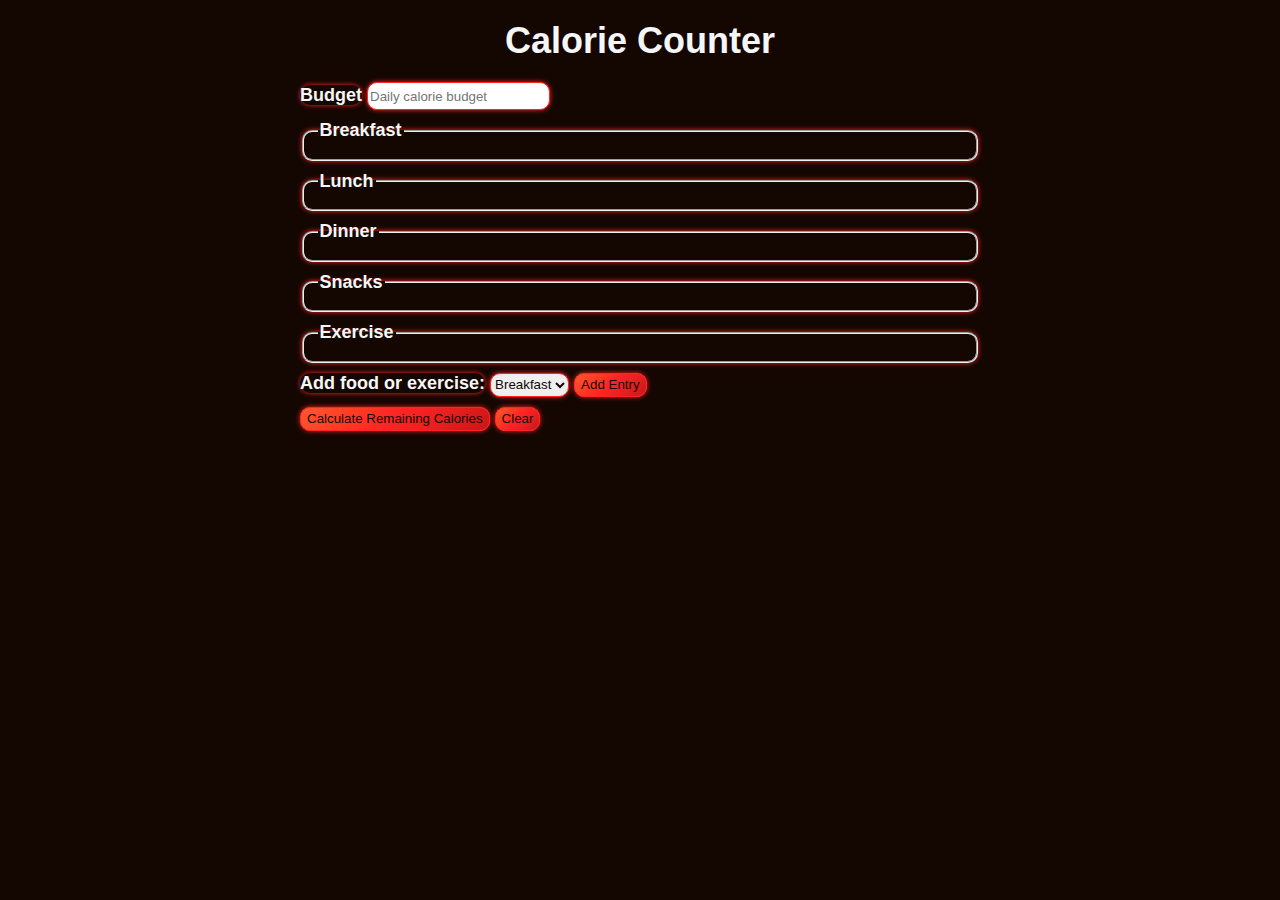
<file: Project1-CalorieCounter/index.html>
<!DOCTYPE html>
<html lang="en">
  <head>
    <meta charset="utf-8" />
    <meta name="viewport" content="width=device-width, initial-scale=1.0" />
    <link rel="stylesheet" href="styles.css" />
    <title>Calorie Counter</title>
  </head>
  <body>
    <main>
      <h1>Calorie Counter</h1>
      <div class="container">
        <form id="calorie-counter">
          <label for="budget">Budget</label>
          <input
            type="number"
            min="0"
            id="budget"
            placeholder="Daily calorie budget"
            required
          />
          <fieldset id="breakfast">
            <legend>Breakfast</legend>
            <div class="input-container"></div>
          </fieldset>
          <fieldset id="lunch">
            <legend>Lunch</legend>
            <div class="input-container"></div>
          </fieldset>
          <fieldset id="dinner">
            <legend>Dinner</legend>
            <div class="input-container"></div>
          </fieldset>
          <fieldset id="snacks">
            <legend>Snacks</legend>
            <div class="input-container"></div>
          </fieldset>
          <fieldset id="exercise">
            <legend>Exercise</legend>
            <div class="input-container"></div>
          </fieldset>
          <div class="controls">
            <span>
              <label for="entry-dropdown">Add food or exercise:</label>
              <select id="entry-dropdown" name="options">
                <option value="breakfast" selected>Breakfast</option>
                <option value="lunch">Lunch</option>
                <option value="dinner">Dinner</option>
                <option value="snacks">Snacks</option>
                <option value="exercise">Exercise</option>
              </select>
              <button type="button" id="add-entry">Add Entry</button>
            </span>
          </div>
          <div>
            <button type="submit">
              Calculate Remaining Calories
            </button>
            <button type="button" id="clear">Clear</button>
          </div>
        </form>
        <div id="output" class="output hide"></div>
      </div>
    </main>
    <script src="./script.js"></script>
  </body>
</html>
</file>
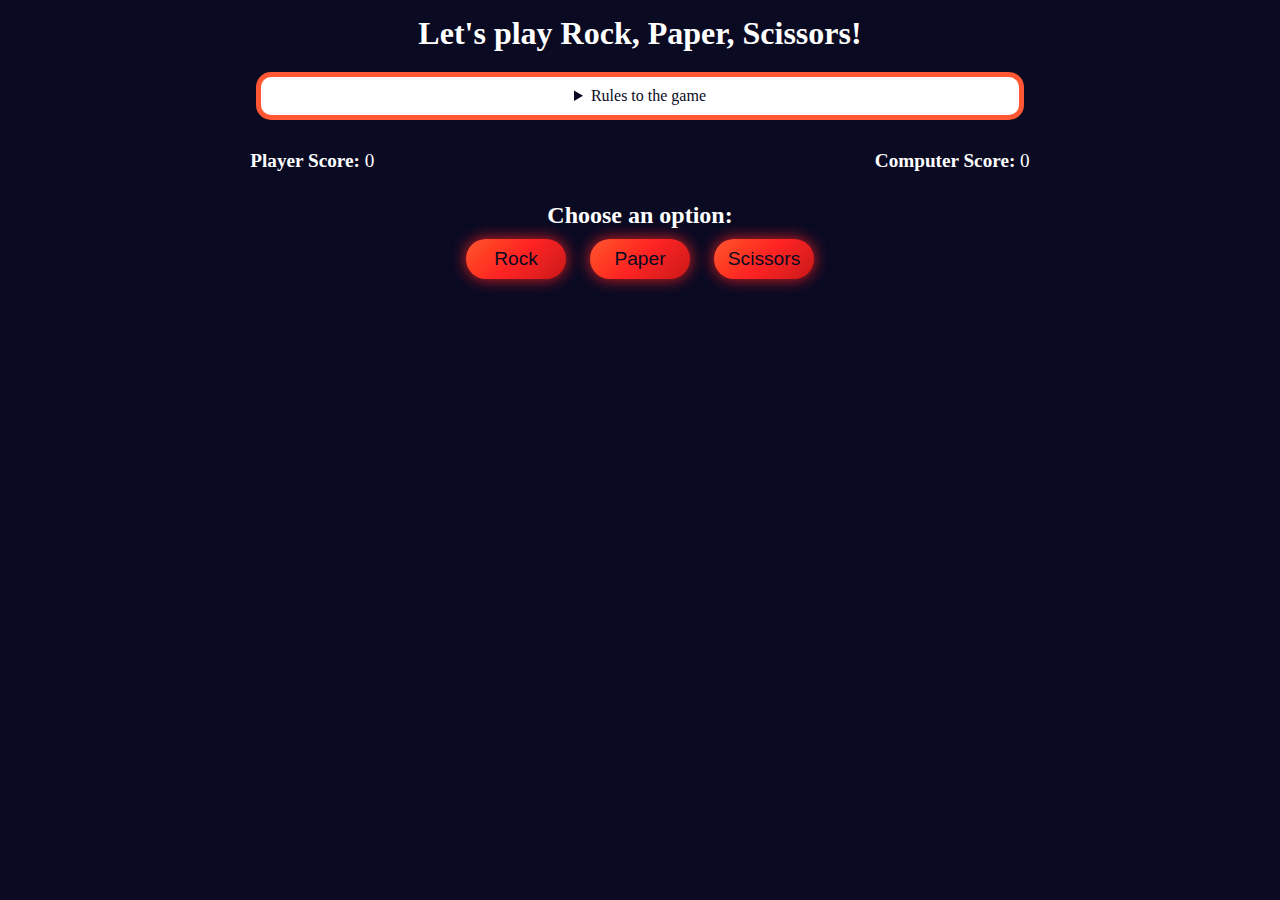
<file: Project2-RockPaperScissorsGame/index.html>
<!DOCTYPE html>
<html lang="en">
  <head>
    <meta charset="UTF-8" />
    <meta name="viewport" content="width=device-width, initial-scale=1.0" />
    <title>Rock, Paper, Scissors game</title>
    <link rel="stylesheet" href="./styles.css" />
  </head>
  <body>
    <h1>Let's play Rock, Paper, Scissors!</h1>
    <main>
      <details class="rules-container">
        <summary>Rules to the game</summary>

        <p>You will be playing against the computer.</p>
        <p>You can choose between Rock, Paper, and Scissors.</p>
        <p>The first one to three points wins.</p>

        <p>Here are the rules to getting a point in the game:</p>
        <ul>
          <li>Rock beats Scissors</li>
          <li>Scissors beats Paper</li>
          <li>Paper beats Rock</li>
        </ul>
        <p>
          If the player and computer choose the same option (Ex. Paper and
          Paper), then no one gets the point.
        </p>
      </details>

      <div class="score-container">
        <strong
          >Player Score: <span class="score" id="player-score">0</span></strong
        >
        <strong
          >Computer Score:
          <span class="score" id="computer-score">0</span></strong
        >
      </div>

      <section class="options-container">
        <h2>Choose an option:</h2>
        <div class="btn-container">
          <button id="rock-btn" class="btn">Rock</button>
          <button id="paper-btn" class="btn">Paper</button>
          <button id="scissors-btn" class="btn">Scissors</button>
        </div>
      </section>

      <div class="results-container">
        <p id="results-msg"></p>
        <p id="winner-msg"></p>
        <button class="btn" id="reset-game-btn">Play again?</button>
      </div>
    </main>
    <script src="./script.js"></script>
  </body>
</html>
</file>
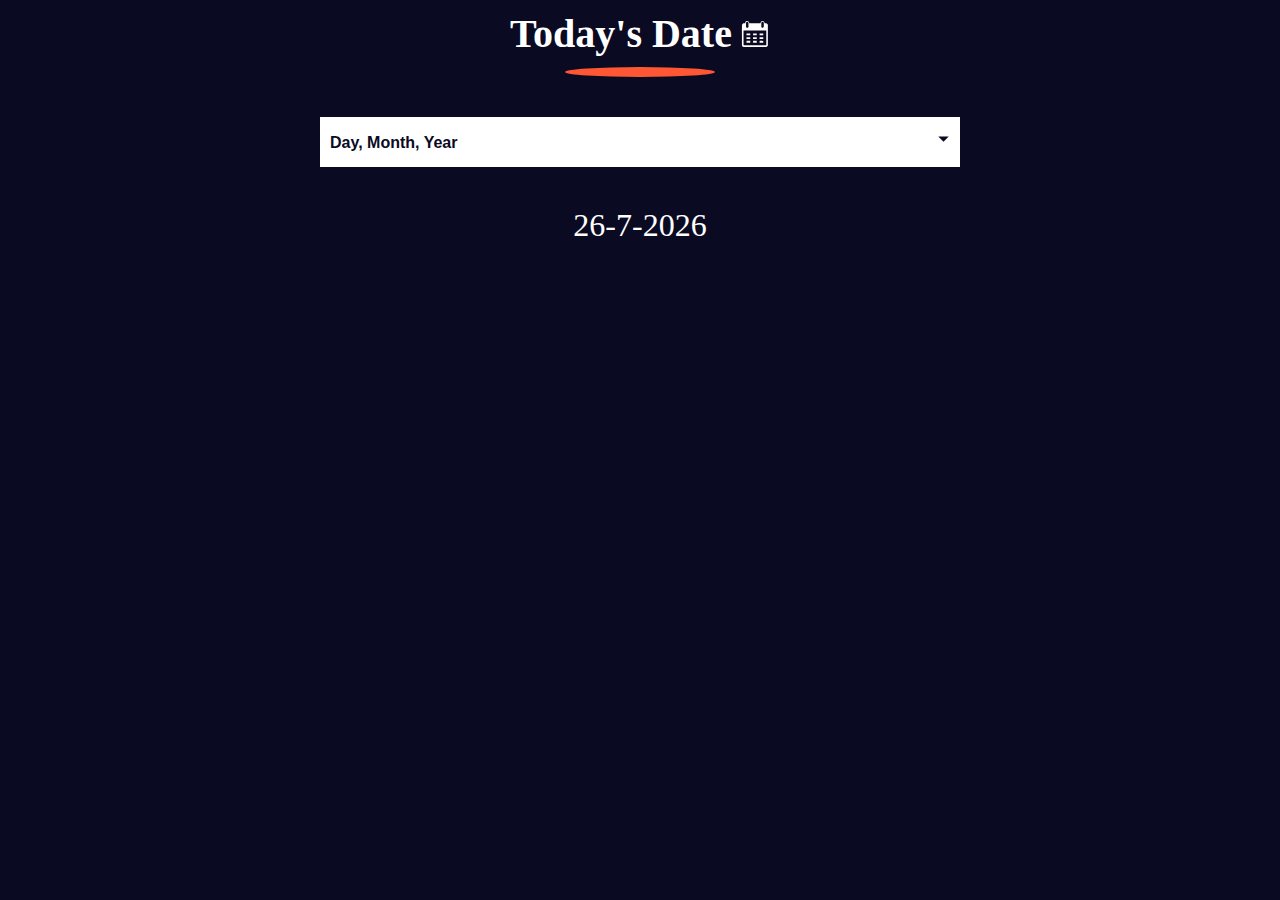
<file: Project4-DateFormatter/index.html>
<!DOCTYPE html>
<html lang="en">
  <head>
    <meta charset="UTF-8" />
    <meta http-equiv="X-UA-Compatible" content="IE=edge" />
    <meta name="viewport" content="width=device-width, initial-scale=1.0" />
    <title>Learn the Date Object by Building a Date Formatter</title>
    <link rel="stylesheet" href="./styles.css" />
  </head>
  <body>
    <main>
      <div class="title-container">
        <h1 class="title">Today's Date</h1>

        <svg
          class="date-svg"
          xmlns="http://www.w3.org/2000/svg"
          version="1.0"
          width="512.000000pt"
          height="512.000000pt"
          viewBox="0 0 512.000000 512.000000"
          preserveAspectRatio="xMidYMid meet"
        >
          <g
            transform="translate(0.000000,512.000000) scale(0.100000,-0.100000)"
            fill="#fff"
            stroke="none"
          >
            <path
              d="M1145 4777 c-71 -24 -120 -54 -164 -102 -59 -64 -83 -124 -89 -216 l-4 -77 -147 -3 c-142 -4 -149 -5 -213 -37 -81 -40 -149 -111 -177 -188 -21 -54 -21 -64 -21 -1789 0 -1725 0 -1735 21 -1789 28 -77 96 -148 177 -188 l67 -33 1950 0 1950 0 67 33 c74 36 133 96 170 170 l23 47 0 1760 0 1760 -23 47 c-37 74 -96 134 -169 170 -63 31 -71 32 -213 36 l-148 4 -4 77 c-8 133 -82 242 -200 297 -54 25 -75 29 -148 29 -94 -1 -151 -20 -220 -75 -75 -59 -130 -181 -130 -287 l0 -43 -954 0 -954 0 -7 74 c-12 137 -89 251 -201 303 -66 30 -179 39 -239 20z m209 -164 c23 -16 52 -49 66 -73 l25 -45 0 -365 0 -365 -28 -47 c-30 -52 -88 -92 -149 -103 -54 -10 -137 17 -175 57 -65 69 -64 60 -61 471 l3 373 27 41 c17 26 45 50 80 68 71 35 151 31 212 -12z m2594 11 c41 -20 59 -37 82 -78 l30 -51 0 -360 c0 -329 -2 -364 -19 -401 -36 -79 -137 -133 -222 -119 -57 10 -125 58 -151 107 -23 42 -23 50 -26 388 -3 377 -1 403 51 465 62 76 162 95 255 49z m537 -2717 l0 -1239 -24 -19 c-23 -19 -67 -19 -1916 -19 -1849 0 -1893 0 -1916 19 l-24 19 -3 1241 -2 1241 1942 -2 1943 -3 0 -1238z"
            />
            <path
              d="M1112 2493 l3 -158 318 -3 317 -2 0 160 0 160 -320 0 -321 0 3 -157z"
            />
            <path
              d="M2230 2490 l0 -160 315 0 315 0 0 160 0 160 -315 0 -315 0 0 -160z"
            />
            <path
              d="M3342 2493 l3 -158 310 0 310 0 3 158 3 157 -316 0 -316 0 3 -157z"
            />
            <path
              d="M1110 1855 l0 -155 320 0 320 0 0 155 0 155 -320 0 -320 0 0 -155z"
            />
            <path
              d="M2230 1855 l0 -155 315 0 315 0 0 155 0 155 -315 0 -315 0 0 -155z"
            />
            <path
              d="M3340 1855 l0 -155 315 0 315 0 0 155 0 155 -315 0 -315 0 0 -155z"
            />
            <path
              d="M1117 1383 c-4 -3 -7 -78 -7 -165 l0 -158 320 0 320 0 0 165 0 165 -313 0 c-173 0 -317 -3 -320 -7z"
            />
            <path
              d="M2230 1225 l0 -165 315 0 315 0 0 165 0 165 -315 0 -315 0 0 -165z"
            />
            <path
              d="M3347 1383 c-4 -3 -7 -78 -7 -165 l0 -158 315 0 315 0 -2 163 -3 162 -306 3 c-168 1 -308 -1 -312 -5z"
            />
          </g>
        </svg>
      </div>
      <div class="divider"></div>

      <div class="dropdown-container">
        <select name="date-options" id="date-options">
          <option value="dd-mm-yyyy">Day, Month, Year</option>
          <option value="yyyy-mm-dd">Year, Month, Day</option>
          <option value="mm-dd-yyyy-h-mm">
            Month, Day, Year, Hours, Minutes
          </option>
        </select>
        <div class="select-icon">
          <svg
            class="icon"
            xmlns="http://www.w3.org/2000/svg"
            width="25"
            height="35"
            viewBox="0 0 24 24"
          >
            <rect x="0" fill="none" width="24" height="24" />

            <g>
              <path d="M7 10l5 5 5-5" />
            </g>
          </svg>
        </div>
      </div>

      <p id="current-date"></p>
    </main>

    <script src="./script.js"></script>
  </body>
</html>
</file>
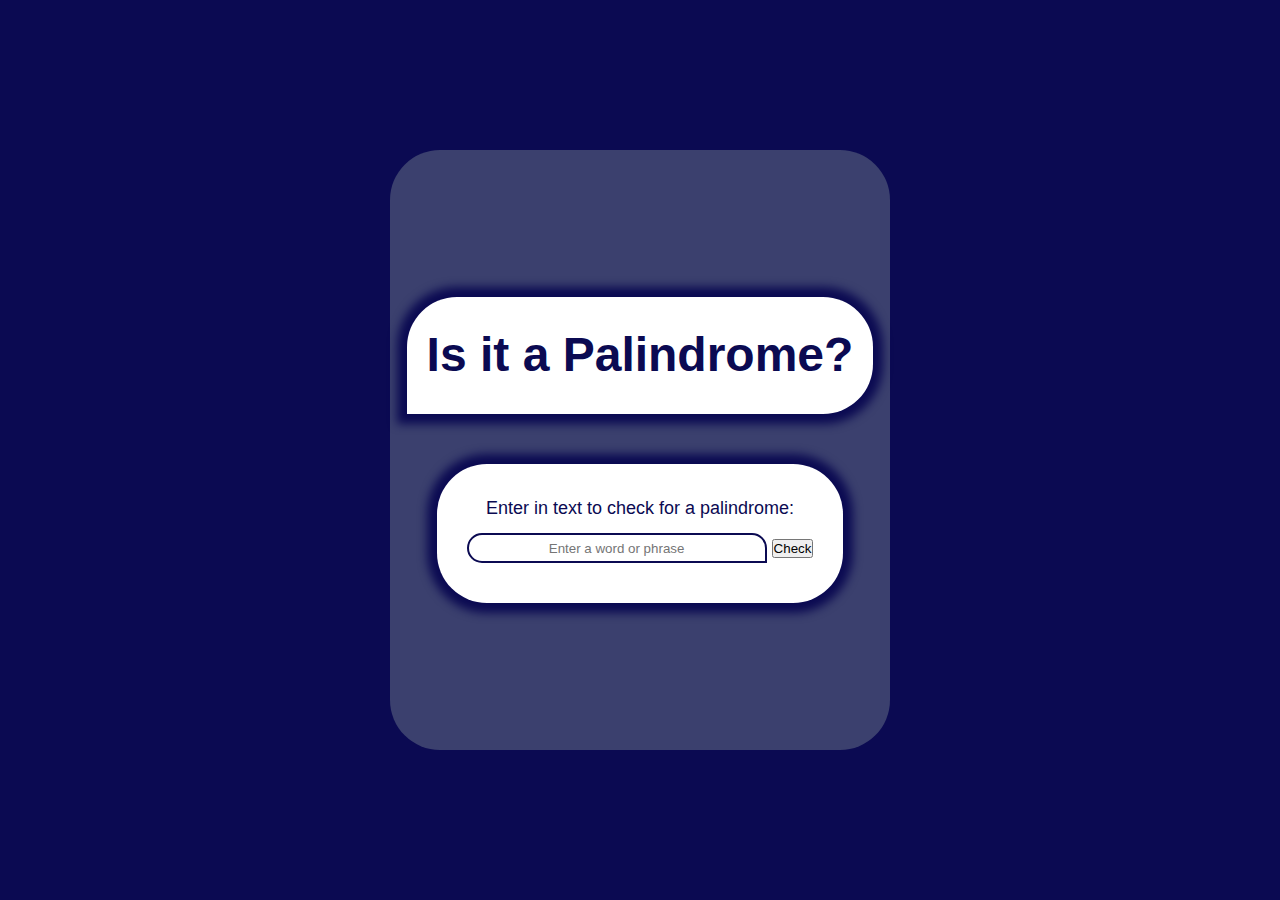
<file: Project5-PalindromeChecker/index.html>
<!DOCTYPE html>
<html lang="en">
  <head>
    <meta charset="UTF-8" />
    <meta name="viewport" content="width=device-width, initial-scale=1.0" />
    <link rel="stylesheet" href="styles.css" />
    <title>Palindrome Checker</title>
  </head>
  <body>
    <main>
      <h1>Is it a Palindrome?</h1>
      <div id="pal-container">
        <p>Enter in text to check for a palindrome:</p>
        <div id="input-container">
          <input
            id="text-input"
            type="text"
            placeholder="Enter a word or phrase"
          />
          <button id="check-button">Check</button>
        </div>
        <div id="result"></div>
      </div>
    </main>
    <script src="script.js"></script>
  </body>
</html>
</file>
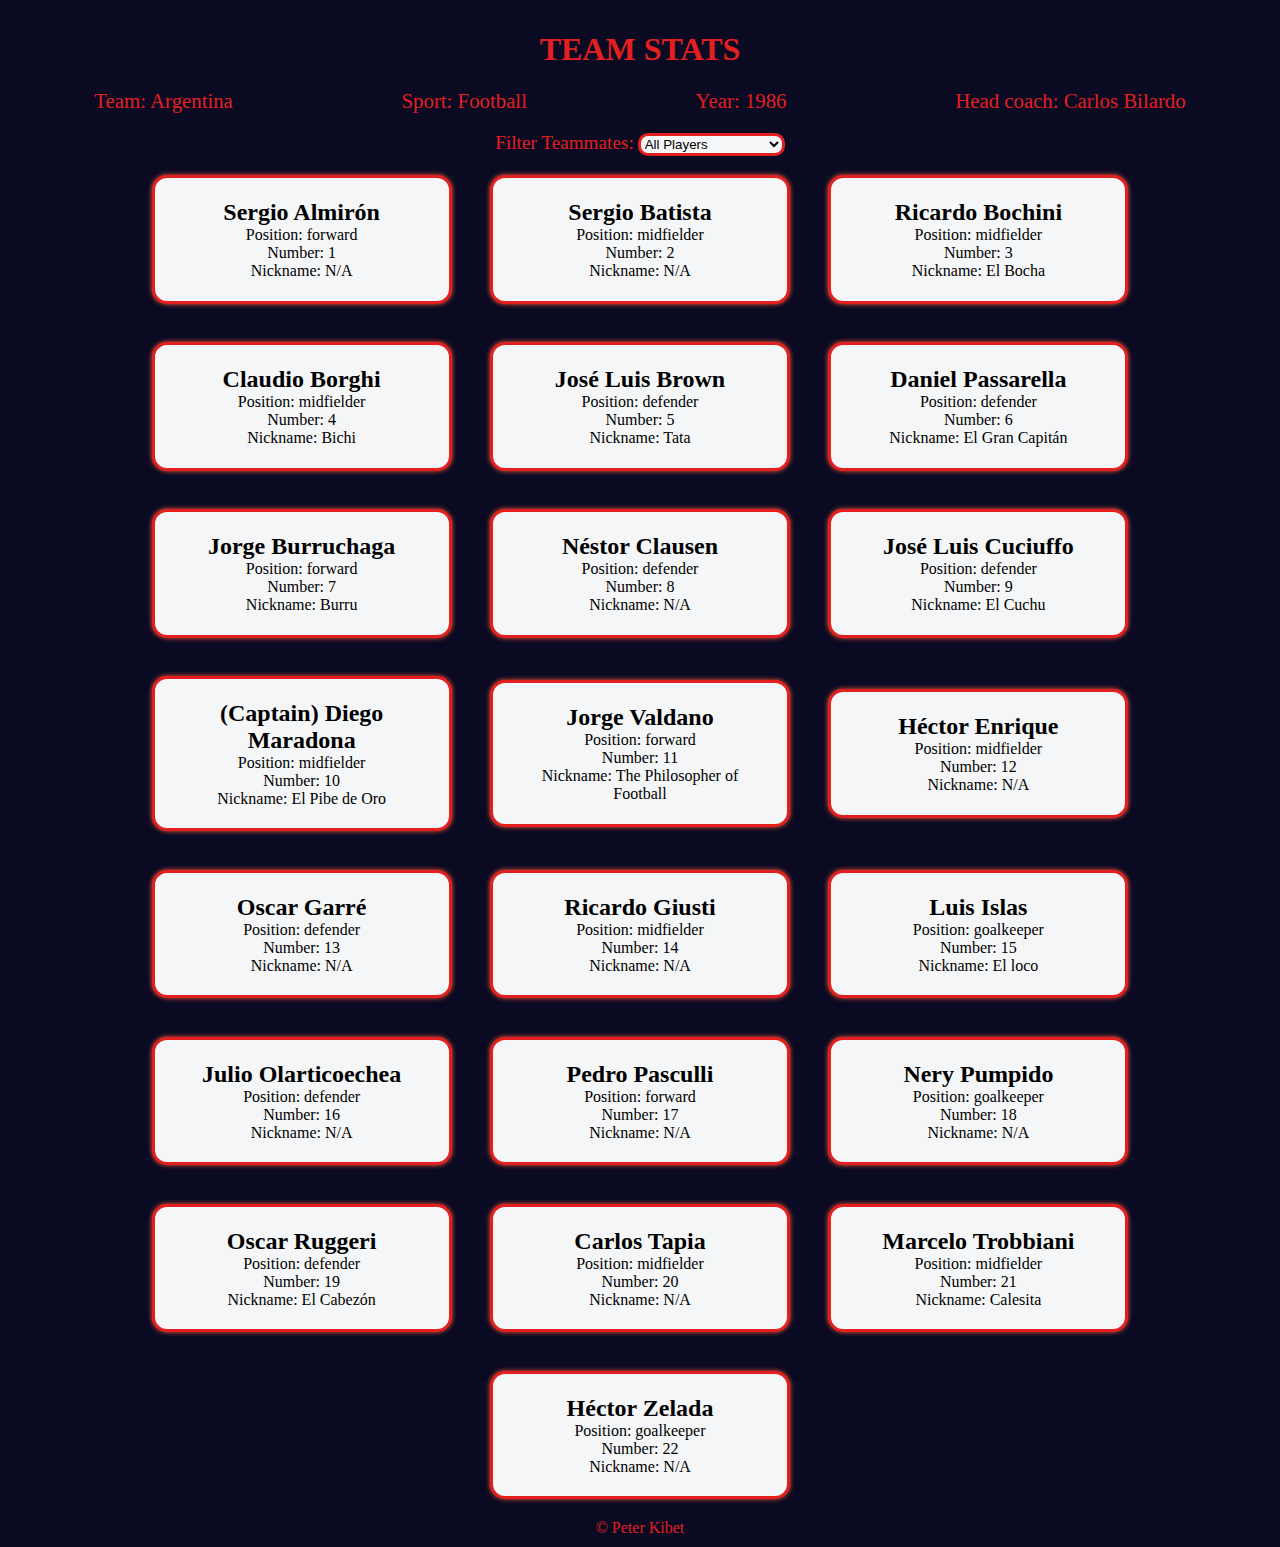
<file: Project6-FootballTeamCards/index.html>
<!DOCTYPE html>
<html lang="en">
  <head>
    <meta charset="UTF-8" />
    <meta http-equiv="X-UA-Compatible" content="IE=edge" />
    <meta name="viewport" content="width=device-width, initial-scale=1.0" />
    <title>
      Learn Modern JavaScript methods by building football team cards
    </title>
    <link rel="stylesheet" href="styles.css" />
  </head>
  <body>
    <h1 class="title">Team stats</h1>
    <main>
      <div class="team-stats">
        <p>Team: <span id="team"></span></p>
        <p>Sport: <span id="sport"></span></p>
        <p>Year: <span id="year"></span></p>
        <p>Head coach: <span id="head-coach"></span></p>
      </div>
      <label class="options-label" for="players">Filter Teammates:</label>
      <select name="players" id="players">
        <option value="all">All Players</option>
        <option value="nickname">Nicknames</option>
        <option value="forward">Position Forward</option>
        <option value="midfielder">Position Midfielder</option>
        <option value="defender">Position Defender</option>
        <option value="goalkeeper">Position Goalkeeper</option>
      </select>
      <div class="cards" id="player-cards">
        <div class="player-card">
          <h2>Sergio Almirón</h2>
          <p>Position: forward</p>
          <p>Number: 1</p>
          <p>Nickname: N/A</p>
        </div>
        <div class="player-card">
          <h2>Sergio Batista</h2>
          <p>Position: midfielder</p>
          <p>Number: 2</p>
          <p>Nickname: N/A</p>
        </div>
        <div class="player-card">
          <h2>Ricardo Bochini</h2>
          <p>Position: midfielder</p>
          <p>Number: 3</p>
          <p>Nickname: El Bocha</p>
        </div>
        <div class="player-card">
          <h2>Claudio Borghi</h2>
          <p>Position: midfielder</p>
          <p>Number: 4</p>
          <p>Nickname: Bichi</p>
        </div>
        <div class="player-card">
          <h2>José Luis Brown</h2>
          <p>Position: defender</p>
          <p>Number: 5</p>
          <p>Nickname: Tata</p>
        </div>
        <div class="player-card">
          <h2>Daniel Passarella</h2>
          <p>Position: defender</p>
          <p>Number: 6</p>
          <p>Nickname: El Gran Capitán</p>
        </div>
        <div class="player-card">
          <h2>Jorge Burruchaga</h2>
          <p>Position: forward</p>
          <p>Number: 7</p>
          <p>Nickname: Burru</p>
        </div>
        <div class="player-card">
          <h2>Néstor Clausen</h2>
          <p>Position: defender</p>
          <p>Number: 8</p>
          <p>Nickname: N/A</p>
        </div>
        <div class="player-card">
          <h2>José Luis Cuciuffo</h2>
          <p>Position: defender</p>
          <p>Number: 9</p>
          <p>Nickname: El Cuchu</p>
        </div>
        <div class="player-card">
          <h2>(Captain) Diego Maradona</h2>
          <p>Position: midfielder</p>
          <p>Number: 10</p>
          <p>Nickname: El Pibe de Oro</p>
        </div>
        <div class="player-card">
          <h2>Jorge Valdano</h2>
          <p>Position: forward</p>
          <p>Number: 11</p>
          <p>Nickname: The Philosopher of Football</p>
        </div>
        <div class="player-card">
          <h2>Héctor Enrique</h2>
          <p>Position: midfielder</p>
          <p>Number: 12</p>
          <p>Nickname: N/A</p>
        </div>
        <div class="player-card">
          <h2>Oscar Garré</h2>
          <p>Position: defender</p>
          <p>Number: 13</p>
          <p>Nickname: N/A</p>
        </div>
        <div class="player-card">
          <h2>Ricardo Giusti</h2>
          <p>Position: midfielder</p>
          <p>Number: 14</p>
          <p>Nickname: N/A</p>
        </div>
        <div class="player-card">
          <h2>Luis Islas</h2>
          <p>Position: goalkeeper</p>
          <p>Number: 15</p>
          <p>Nickname: El loco</p>
        </div>
        <div class="player-card">
          <h2>Julio Olarticoechea</h2>
          <p>Position: defender</p>
          <p>Number: 16</p>
          <p>Nickname: N/A</p>
        </div>
        <div class="player-card">
          <h2>Pedro Pasculli</h2>
          <p>Position: forward</p>
          <p>Number: 17</p>
          <p>Nickname: N/A</p>
        </div>
        <div class="player-card">
          <h2>Nery Pumpido</h2>
          <p>Position: goalkeeper</p>
          <p>Number: 18</p>
          <p>Nickname: N/A</p>
        </div>
        <div class="player-card">
          <h2>Oscar Ruggeri</h2>
          <p>Position: defender</p>
          <p>Number: 19</p>
          <p>Nickname: El Cabezón</p>
        </div>
        <div class="player-card">
          <h2>Carlos Tapia</h2>
          <p>Position: midfielder</p>
          <p>Number: 20</p>
          <p>Nickname: N/A</p>
        </div>
        <div class="player-card">
          <h2>Marcelo Trobbiani</h2>
          <p>Position: midfielder</p>
          <p>Number: 21</p>
          <p>Nickname: Calesita</p>
        </div>
        <div class="player-card">
          <h2>Héctor Zelada</h2>
          <p>Position: goalkeeper</p>
          <p>Number: 22</p>
          <p>Nickname: N/A</p>
        </div>
      </div>
    </main>
    <footer>&copy; Peter Kibet</footer>
    <script src="./script.js"></script>
  </body>
</html>
</file>
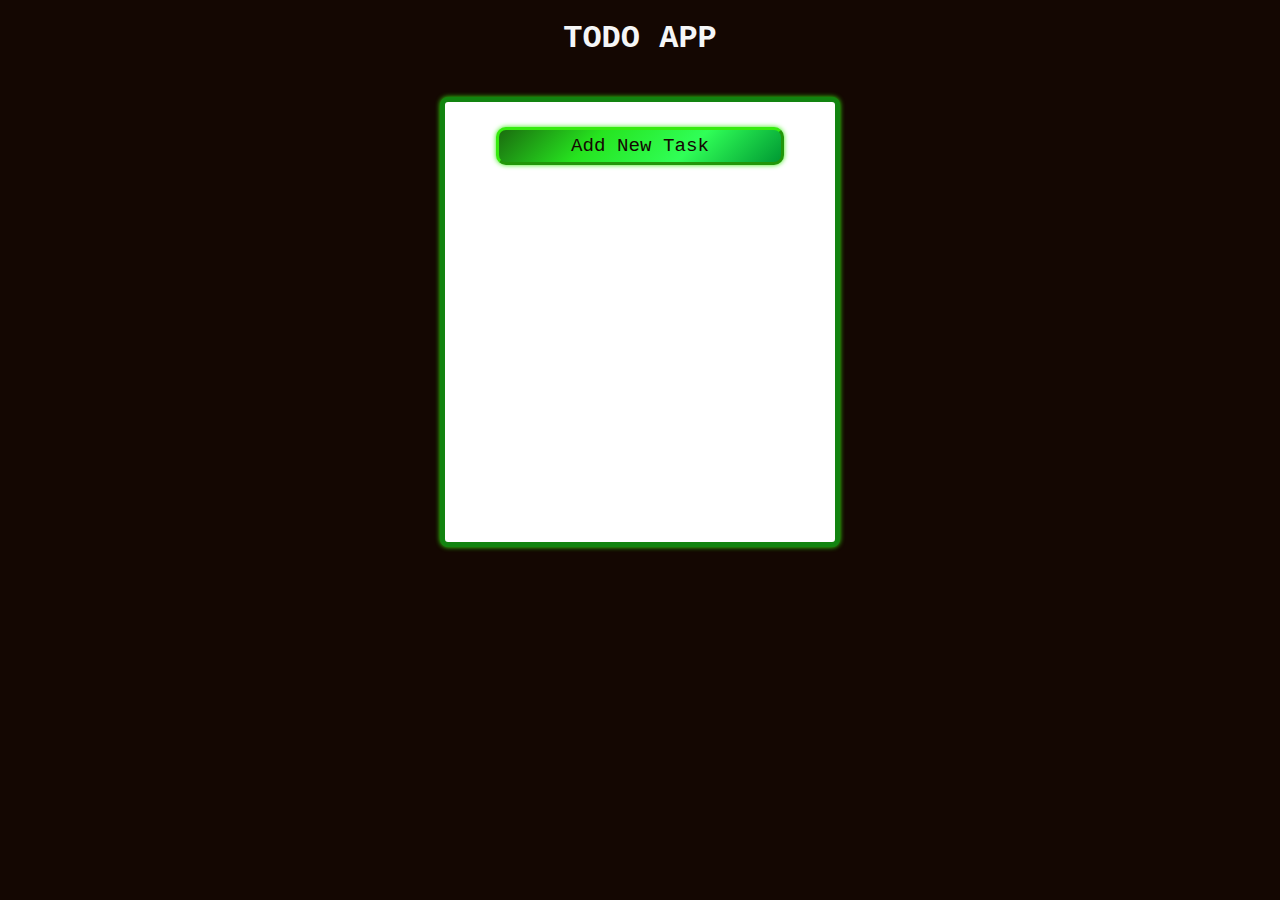
<file: Project7-ToDoapp/index.html>
<!DOCTYPE html>
<html lang="en">
  <head>
    <meta charset="UTF-8" />
    <meta http-equiv="X-UA-Compatible" content="IE=edge" />
    <meta name="viewport" content="width=device-width, initial-scale=1.0" />
    <title>Todo App</title>
    <link rel="stylesheet" href="styles.css" />
  </head>

  <body>
    <main>
      <h1>Todo App</h1>
      <div class="todo-app">
        <button id="open-task-form-btn" class="btn large-btn">
          Add New Task
        </button>
        <form class="task-form hidden" id="task-form">
          <div class="task-form-header">
            <button
              id="close-task-form-btn"
              class="close-task-form-btn"
              type="button"
              aria-label="close"
            >
              <svg
                class="close-icon"
                xmlns="http://www.w3.org/2000/svg"
                viewBox="0 0 48 48"
                width="48px"
                height="48px"
              >
                <path
                  fill="#F44336"
                  d="M21.5 4.5H26.501V43.5H21.5z"
                  transform="rotate(45.001 24 24)"
                />
                <path
                  fill="#F44336"
                  d="M21.5 4.5H26.5V43.501H21.5z"
                  transform="rotate(135.008 24 24)"
                />
              </svg>
            </button>
          </div>
          <div class="task-form-body">
            <label class="task-form-label" for="title-input">Title</label>
            <input
              required
              type="text"
              class="form-control"
              id="title-input"
              value=""
            />
            <label class="task-form-label" for="date-input">Date</label>
            <input type="date" class="form-control" id="date-input" value="" />
            <label class="task-form-label" for="description-input"
              >Description</label
            >
            <textarea
              class="form-control"
              id="description-input"
              cols="30"
              rows="5"
            ></textarea>
          </div>
          <div class="task-form-footer">
            <button
              id="add-or-update-task-btn"
              class="btn large-btn"
              type="submit"
            >
              Add Task
            </button>
          </div>
        </form>
        <dialog id="confirm-close-dialog">
          <form method="dialog">
            <p class="discard-message-text">Discard unsaved changes?</p>
            <div class="confirm-close-dialog-btn-container">
              <button id="cancel-btn" class="btn">Cancel</button>
              <button id="discard-btn" class="btn">Discard</button>
            </div>
          </form>
        </dialog>
        <div id="tasks-container"></div>
      </div>
    </main>
    <script src="script.js"></script>
  </body>
</html>
</file>
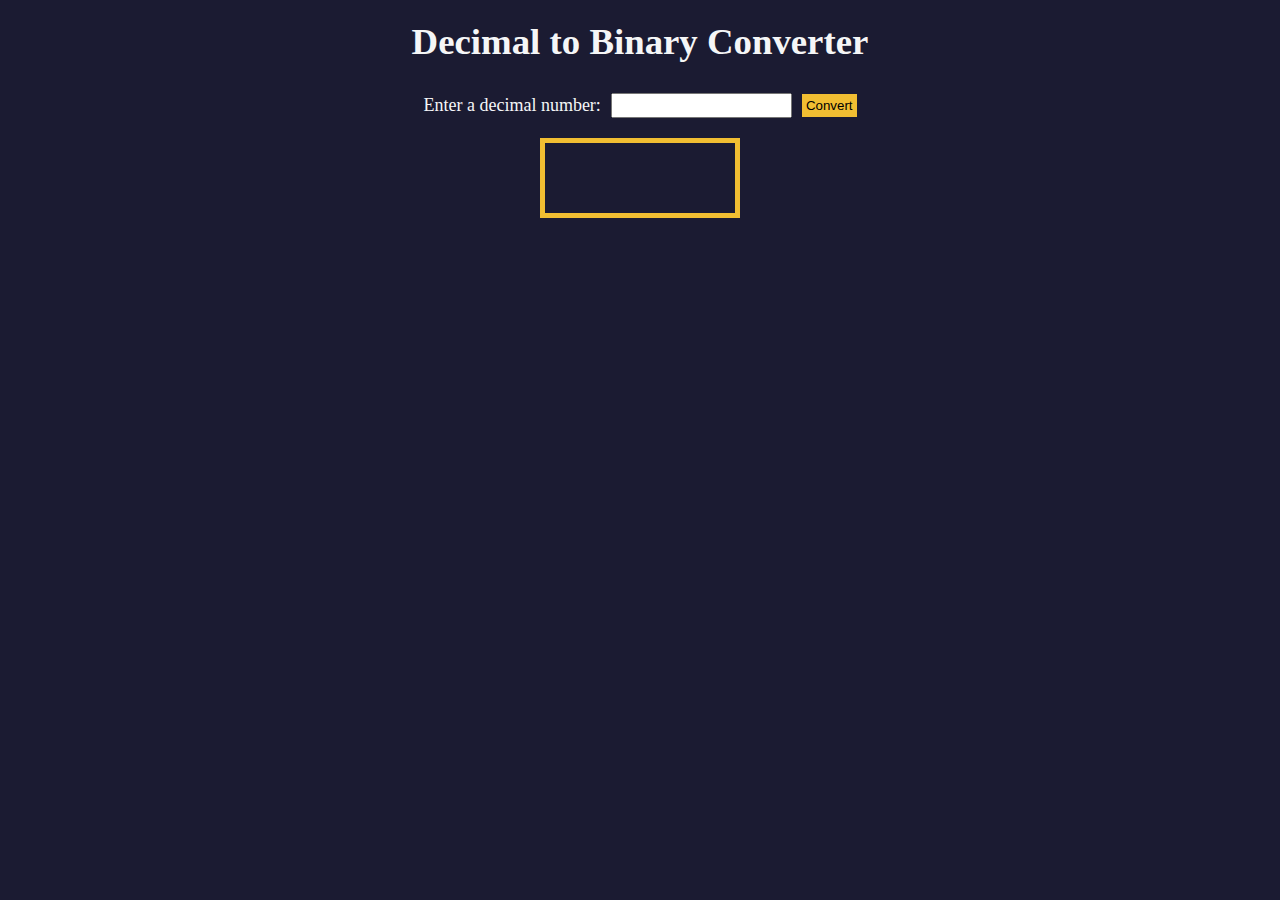
<file: Project8-Decimal-to-BinaryConverter/index.html>
<!DOCTYPE html>
<html lang="en">
  <head>
    <meta charset="UTF-8" />
    <meta http-equiv="X-UA-Compatible" content="IE=edge" />
    <meta name="viewport" content="width=device-width, initial-scale=1.0" />
    <title>Decimal to Binary Converter</title>
    <link rel="stylesheet" href="styles.css" />
  </head>
  <body>
    <h1>Decimal to Binary Converter</h1>
    <div class="input-container">
      <label for="number-input">Enter a decimal number:</label>
      <input
        value=""
        type="number"
        name="decimal number input"
        id="number-input"
        class="number-input"
      />
      <button class="convert-btn" id="convert-btn">Convert</button>
    </div>
    <output id="result" for="number-input"></output>
    <div id="animation-container"></div>
    <script src="script.js"></script>
  </body>
</html>
</file>
<file: Project1-CalorieCounter/styles.css>
:root {
  --light-grey: #f5f6f7;
  --dark-blue: #140702;
  --fcc-blue: #140702;
  --light-yellow: #ff5733;
  --dark-yellow: #ff2323;
  --light-pink: #ffadad;
  --dark-red: #c91616;
  --light-green: #26e41f;
}

body {
  font-family: "Lato", Helvetica, Arial, sans-serif;
  font-size: 18px;
  background-color: var(--fcc-blue);
  color: var(--light-grey);
}

h1 {
  text-align: center;
}

.container {
  width: 90%;
  max-width: 680px;
}

h1,
.container,
.output {
  margin: 20px auto;
}

label,
legend {
  font-weight: bold;
}

.input-container {
  display: flex;
  flex-direction: column;
}

button {
  cursor: pointer;
  text-decoration: none;
  background-image: linear-gradient(
    135deg,
    #ff5733,
    #ff3d23,
    #ff2323,
    #e41f1f,
    #c91616
  );
  box-shadow: 0 0 15px 0 var(--dark-yellow);
}

button,
input,
select {
  min-height: 24px;
  color: var(--dark-blue);
  border-radius: 10px;
  border: 1px solid var(--dark-yellow);
  box-shadow: 0 0 15px 0 var(--dark-yellow);
}

fieldset,
label,
button,
input,
select {
  margin-bottom: 10px;
  border-radius: 10px;
  box-shadow: 0 0 5px 0 var(--dark-yellow);
}

.output {
  border: 2px solid var(--dark-yellow);
  padding: 10px;
  text-align: center;
  border-radius: 20px;
  box-shadow: 0 0 15px 0 var(--dark-yellow);
}

.hide {
  display: none;
}

.output span {
  font-weight: bold;
  font-size: 1.2em;
}

.surplus {
  color: var(--light-pink);
}

.deficit {
  color: var(--light-green);
}
</file>
<file: Project2-RockPaperScissorsGame/styles.css>
*,
*::before,
*::after {
  margin: 0;
  padding: 0;
  box-sizing: border-box;
}

:root {
  --very-dark-blue: #0a0a23;
  --white: #ffffff;
  --yellow: #ff5733;
  --golden-yellow: #e41f1f;
}

body {
  background-color: var(--very-dark-blue);
  text-align: center;
  color: var(--white);
}

h1 {
  margin: 15px 0 20px;
}

.btn {
  cursor: pointer;
  width: 100px;
  margin: 10px;
  color: var(--very-dark-blue);
  background-color: var(--golden-yellow);
  background-image: linear-gradient(
    135deg,
    #ff5733,
    #ff3d23,
    #ff2323,
    #e41f1f,
    #c91616
  );
  border: none;
  border-radius: 20px;
  height: 40px;
  font-size: 1.2rem;
  font-weight: 500;
  box-shadow: 0 0 15px 0 var(--golden-yellow);
}

.btn:hover {
  background-image: linear-gradient(#ffcc4c, #f89808);
}

.rules-container {
  padding: 10px 0;
  margin: auto;
  border-radius: 15px;
  border: 5px solid var(--yellow);
  background-color: var(--white);
  color: var(--very-dark-blue);
}

.rules-container ul {
  list-style-type: none;
}

.rules-container p {
  margin: 10px 0;
}

@media (min-width: 760px) {
  .rules-container {
    width: 60%;
  }
}

.score-container {
  display: flex;
  justify-content: space-around;
  margin: 30px 0;
  font-size: 1.2rem;
}

.score {
  font-weight: 500;
}

.results-container {
  font-size: 1.3rem;
  margin: 15px 0;
}

#winner-msg {
  margin-top: 25px;
}

#reset-game-btn {
  display: none;
  margin: 20px auto;
}
</file>
<file: Project4-DateFormatter/styles.css>
*,
*::before,
*::after {
  margin: 0;
  padding: 0;
  box-sizing: border-box;
}

:root {
  --dark-grey: #0a0a23;
  --white: #ffffff;
  --orange: #ff5733;
  --orange-red: #e41f1f;
}

body {
  color: var(--white);
  background-color: var(--dark-grey);
}

.title-container {
  margin: 10px 0;
  display: flex;
  align-items: center;
  justify-content: center;
  gap: 8px;
}

.title {
  font-size: 2.5rem;
}

.date-svg {
  width: 30px;
  height: 30px;
}

.divider {
  margin: auto;
  width: 150px;
  height: 10px;
  background-color: var(--orange);
  border-radius: 50%;
}

.dropdown-container {
  width: 50%;
  margin: 40px auto;
  position: relative;
}

select {
  display: block;
  margin: 20px auto 0;
  width: 100%;
  height: 50px;
  font-size: 100%;
  font-weight: bold;
  cursor: pointer;
  background-color: var(--white);
  border: none;
  color: var(--dark-grey);
  appearance: none;
  padding: 10px;
  padding-right: 38px;
  -webkit-appearance: none;
  -moz-appearance: none;
  transition: color 0.3s ease, background-color 0.3s ease,
    border-bottom-color 0.3s ease;
}

.select-icon {
  position: absolute;
  top: 4px;
  right: 4px;
  width: 30px;
  height: 36px;
  pointer-events: none;
  padding-left: 5px;
  transition: background-color 0.3s ease, border-color 0.3s ease;
}

.select-icon svg.icon {
  transition: fill 0.3s ease;
  fill: var(--dark-grey);
}

#current-date {
  font-size: 2rem;
  text-align: center;
}

@media (max-width: 375px) {
  .title {
    font-size: 2rem;
  }

  .dropdown-container {
    width: 80%;
  }

  .date-svg {
    display: none;
  }
}
</file>
<file: Project5-PalindromeChecker/styles.css>
:root {
  /* Colors */
  --background-color: #0b0a52;
  --secondary-color: #ffffff;
  --primary-color: rgb(59, 64, 110);
}

* {
  font-family: "Roboto", sans-serif;
  margin: 0;
  padding: 0;
  box-sizing: border-box;
}

body {
  background-color: var(--background-color);
  color: var(--secondary-color);
  font-size: 1.125rem;
  line-height: 1.6;
  display: flex;
  justify-content: center;
  align-items: center;
  height: 100vh;
}

main {
  display: flex;
  flex-direction: column;
  align-items: center;
  justify-content: center;
  background-color: var(--primary-color);
  width: 500px;
  height: 600px;
  border-radius: 50px;
  gap: 50px;
}

h1 {
  font-size: 3rem;
  color: var(--background-color);
  background-color: var(--secondary-color);
  padding: 20px;
  border-radius: 50px 50px 50px 0;
  box-shadow: 0 0 10px 10px var(--background-color);
}

#pal-container {
  display: flex;
  flex-direction: column;
  align-items: center;
  gap: 10px;
  background-color: var(--secondary-color);
  padding: 30px;
  border-radius: 50px 50px 50px 50px;
  color: var(--background-color);
  box-shadow: 0 0 10px 10px var(--background-color);
}

#text-input {
  width: 300px;
  height: 30px;
  padding: 5px;
  border: none;
  border: 2px solid var(--background-color);
  text-align: center;
  border-radius: 50px 50px 0px 50px;
}

#check-btn {
  width: 100px;
  height: 30px;
  background-color: var(--background-color);
  color: var(--secondary-color);
  border: none;
  border-radius: 50px 50px 50px 0;
  cursor: pointer;
}

#check-btn:hover {
  background-color: var(--primary-color);
  cursor: pointer;
}

#check-btn:active {
  background-color: red;
}

#info {
  background-color: var(--secondary-color);
  color: var(--background-color);
  padding: 20px;
  margin: 20px;
  border-radius: 50px 0px 50px 50px;
  box-shadow: 0 0 10px 10px var(--background-color);
  text-align: center;
}

#result span {
  color: red;
}
</file>
<file: Project6-FootballTeamCards/styles.css>
*,
*::before,
*::after {
  box-sizing: border-box;
  margin: 0;
  padding: 0;
}

:root {
  --dark-grey: #0a0a23;
  --light-grey: #f5f6f7;
  --white: #e41f1f;
  --black: #000;
}

body {
  background-color: var(--dark-grey);
  text-align: center;
  padding: 10px;
}

.title {
  text-transform: uppercase;
}

.title,
.options-label,
.team-stats,
footer {
  color: var(--white);
}

.title {
  margin: 1.3rem 0;
}

.team-stats {
  display: flex;
  justify-content: space-around;
  flex-wrap: wrap;
  font-size: 1.3rem;
  margin: 1.2rem 0;
}

.options-label {
  font-size: 1.2rem;
}

.cards {
  display: flex;
  flex-wrap: wrap;
  justify-content: center;
  align-items: center;
}

.player-card {
  background-color: var(--light-grey);
  padding: 1.3rem;
  margin: 1.2rem;
  width: 300px;
  border-radius: 15px;
  border: 3px solid var(--white);
  box-shadow: 0 0 5px 0 #ff5733;
}

#players {
  background-color: var(--light-grey);
  border-radius: 10px;
  border: 3px solid var(--white);
}

@media (max-width: 768px) {
  .team-stats {
    flex-direction: column;
  }
}
</file>
<file: Project7-ToDoapp/styles.css>
:root {
  --white: #fff;
  --light-grey: #f5f6f7;
  --dark-grey: #140702;
  --yellow: #128410;
  --golden-yellow: #36eb0e;
}

*,
*::before,
*::after {
  margin: 0;
  padding: 0;
  box-sizing: border-box;
  font-family: "Courier New", Courier, monospace;
}

body {
  background-color: var(--dark-grey);
}

main {
  display: flex;
  flex-direction: column;
  justify-content: center;
  align-items: center;
}

h1 {
  color: var(--light-grey);
  margin: 20px 0 40px 0;
  text-transform: uppercase;
  font-family: "Courier New", Courier, monospace;
}

.todo-app {
  background-color: var(--white);
  width: 300px;
  height: 350px;
  border: 5px solid var(--yellow);
  border-radius: 8px;
  padding: 15px;
  position: relative;
  display: flex;
  flex-direction: column;
  gap: 10px;
  box-shadow: 0 0 5px 0 var(--golden-yellow);
}

.btn {
  cursor: pointer;
  width: 100px;
  margin: 10px;
  color: var(--dark-grey);
  background-color: var(--golden-yellow);
  background-image: linear-gradient(135deg, #1b6d0f, #26e41f, #30ff57, #009933);

  /* background-image: linear-gradient(135deg, #1b6d0f, #26e41f, #30ff57, #ff5733, #e41f1f); */

  border-color: var(--golden-yellow);
  border-width: 3px;
  border-radius: 10px;
  padding: 5px;
  box-shadow: 0 0 5px 0 var(--golden-yellow);
}

.btn:hover {
  background-image: linear-gradient(
    -135deg,
    #1b6d0f,
    #26e41f,
    #30ff57,
    #009933
  );
  color: white;
}

.large-btn {
  width: 80%;
  font-size: 1.2rem;
  align-self: center;
  justify-self: center;
}

.close-task-form-btn {
  background: none;
  border: none;
  cursor: pointer;
}

.close-icon {
  width: 20px;
  height: 20px;
}

.task-form {
  display: flex;
  position: absolute;
  top: 50%;
  left: 50%;
  transform: translate(-50%, -50%);
  background-color: var(--white);
  border-radius: 15px;
  padding: 15px;
  width: 300px;
  height: 350px;
  flex-direction: column;
  justify-content: space-between;
  overflow: auto;
  box-shadow: 0 0 5px 0 var(--golden-yellow);
}

.task-form-header {
  display: flex;
  justify-content: flex-end;
}

.task-form-body {
  display: flex;
  flex-direction: column;
  justify-content: space-around;
}

.task-form-footer {
  display: flex;
  justify-content: center;
}

.task-form-label,
#title-input,
#date-input,
#description-input {
  display: block;
}

.task-form-label {
  margin-bottom: 5px;
  font-size: 1.3rem;
  font-weight: bold;
}

#title-input,
#date-input,
#description-input {
  width: 100%;
  margin-bottom: 10px;
  padding: 2px;
}

#confirm-close-dialog {
  padding: 10px;
  margin: 10px auto;
  border-radius: 15px;
}

.confirm-close-dialog-btn-container {
  display: flex;
  justify-content: center;
  margin-top: 10px;
}

.discard-message-text {
  font-weight: bold;
  font-size: 1.5rem;
}

#tasks-container {
  height: 100%;
  overflow-y: auto;
}

.task {
  margin: 5px 0;
  border: 2px solid var(--golden-yellow);
  border-radius: 10px;
  padding: 5px;
}

.hidden {
  display: none;
}

@media (min-width: 576px) {
  .todo-app,
  .task-form {
    width: 400px;
    height: 450px;
  }

  .task-form-label {
    font-size: 1.5rem;
  }

  #title-input,
  #date-input {
    height: 2rem;
  }

  #title-input,
  #date-input,
  #description-input {
    padding: 5px;
    margin-bottom: 20px;
    border-radius: 10px;
    box-shadow: 0 0 5px 0 var(--golden-yellow);
  }
}
</file>
<file: Project8-Decimal-to-BinaryConverter/styles.css>
*,
*::before,
*::after {
  box-sizing: border-box;
  margin: 0;
  padding: 0;
}

:root {
  --light-grey: #f5f6f7;
  --dark-blue: #1b1b32;
  --orange: #f1be32;
}

body {
  background-color: var(--dark-blue);
  font-family: "Times New Roman", Times, serif;
  font-size: 18px;
  color: var(--light-grey);
  padding: 0 15px;
  display: flex;
  flex-direction: column;
  align-items: center;
}

h1 {
  text-align: center;
  font-size: 2.3rem;
  margin: 20px 0;
}

.input-container {
  margin: 10px 0;
  display: flex;
  flex-direction: column;
  gap: 10px;
  justify-content: center;
  align-items: center;
}

.convert-btn {
  background-color: var(--orange);
  cursor: pointer;
  border: none;
  padding: 4px;
}

.number-input {
  height: 25px;
}

#result {
  margin: 10px 0;
  min-width: 200px;
  width: fit-content;
  min-height: 80px;
  word-break: break-word;
  padding: 15px;
  border: 5px solid var(--orange);
  font-size: 2rem;
  text-align: center;
}

#animation-container {
  margin: auto;
  max-width: 300px;
}

.animation-frame {
  margin: 250px auto 0;
  padding: 15px 10px;
  border: 5px solid var(--orange);
  font-size: 1.2rem;
  text-align: center;
}

@media screen and (min-width: 500px) {
  .input-container {
    flex-direction: row;
  }

  #result {
    max-width: 460px;
  }
}
</file>
